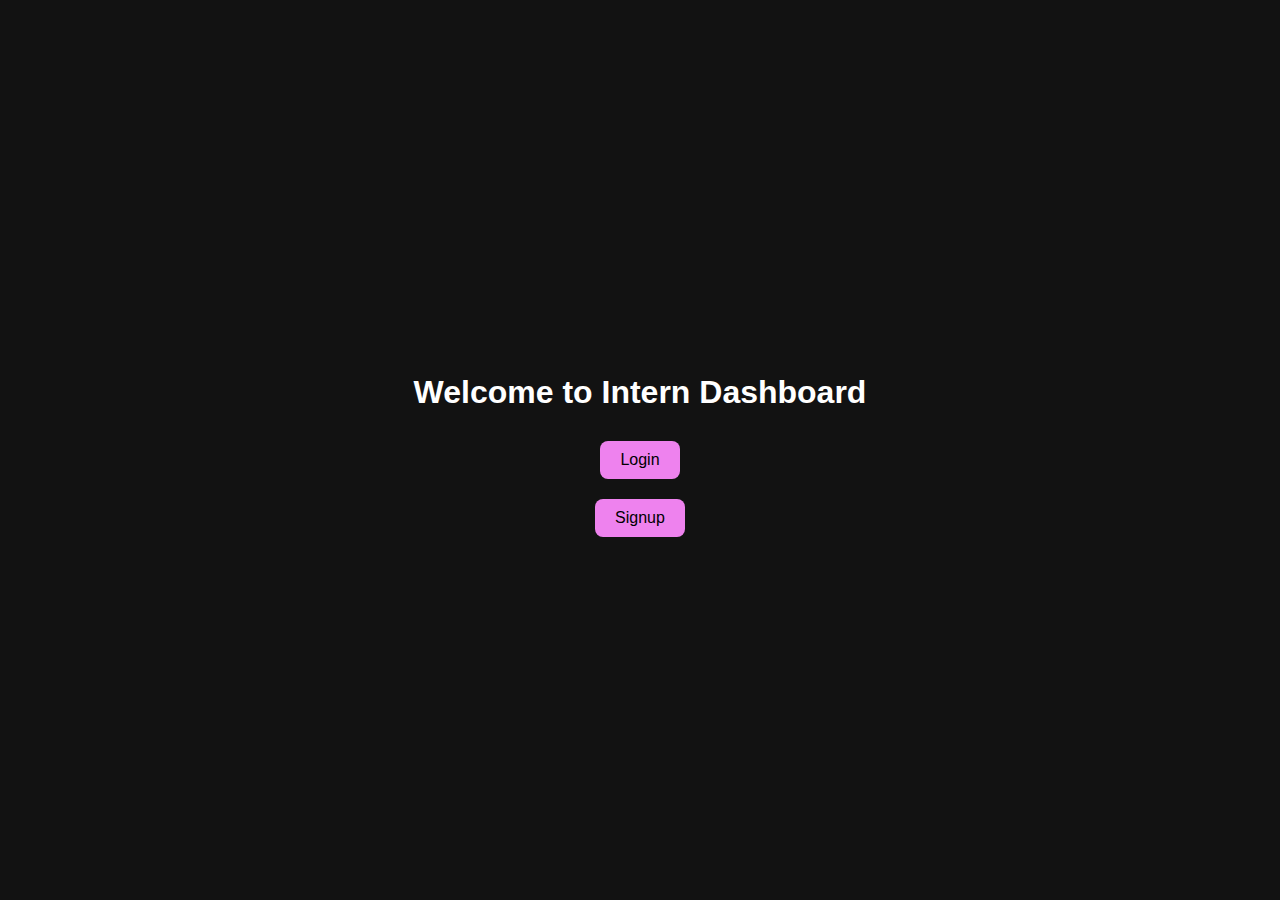
<file: index.html>
<!DOCTYPE html>
<html lang="en">
<head>
  <meta charset="UTF-8" />
  <title>Intern Dashboard</title>
  <style>
    body {
      margin: 0;
      font-family: sans-serif;
      display: flex;
      flex-direction: column;
      align-items: center;
      justify-content: center;
      height: 100vh;
      background: #121212;
      color: white;
    }
    h1 { margin-bottom: 20px; }
    a button {
      padding: 10px 20px;
      margin: 10px;
      font-size: 16px;
      cursor: pointer;
      border: none;
      border-radius: 8px;
      background: violet;
      color: black;
    }
  </style>
</head>
<body>
  <h1>Welcome to Intern Dashboard</h1>
  <a href="login.html"><button>Login</button></a>
  <a href="signup.html"><button>Signup</button></a>
</body>
</html>
</file>
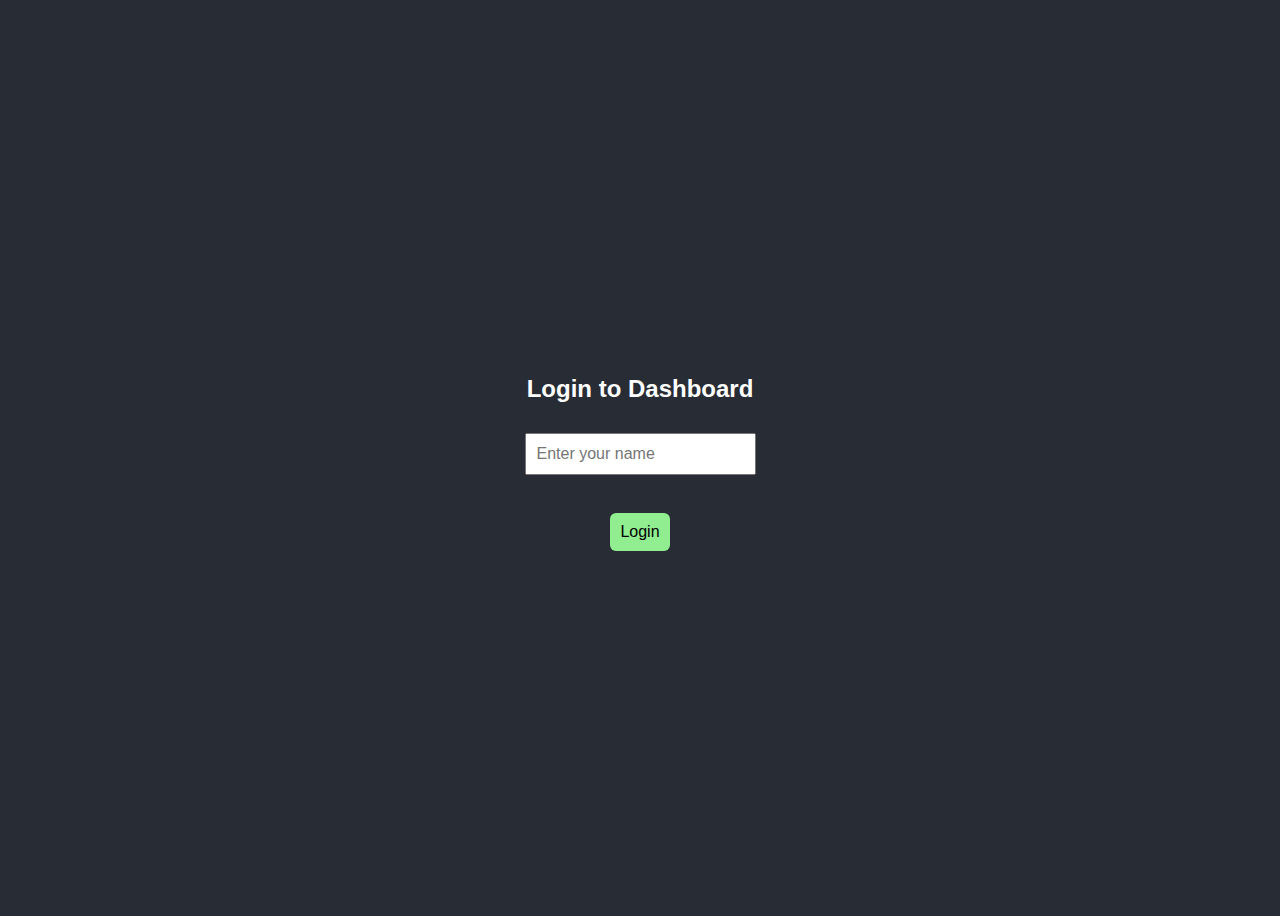
<file: dashboard.html>
<!DOCTYPE html>
<html lang="en">
<head>
  <meta charset="UTF-8" />
  <title>Dashboard</title>
</head>
<style>
       body{
              background-color:rgb(131, 66, 77);
         
       }
     #dashboard{
                 height:50vh;
                 width:50vw;
                 margin:0px;
                 padding:0px;
                 background-color: rgb(152, 140, 164);
                 color:white;
                 font-size: larger; 
                 border-radius: 0px 25px 0px 25px ;

     }


</style>
<body>
  <div id="dashboard">
    <h2>Intern Dashboard</h2>
    <p>👤 Name: <span id="name"></span></p>
    <p>📢 Referral Code: REF2025</p>
    <p>💰 Donations: ₹5000</p>
    <p>🎁 Rewards: Amazon Voucher - ₹200</p>
    <button onclick="logout()">Logout</button>
  </div>

  <script>
    const internName = localStorage.getItem("internName");
    if (!internName) {
      alert("Please login first.");
      window.location.href = "login.html";
    } else {
      document.getElementById("name").innerText = internName;
    }

    function logout() {
      localStorage.removeItem("internName");
      window.location.href = "index.html";
    }
  </script>
</body>
</html>
</file>
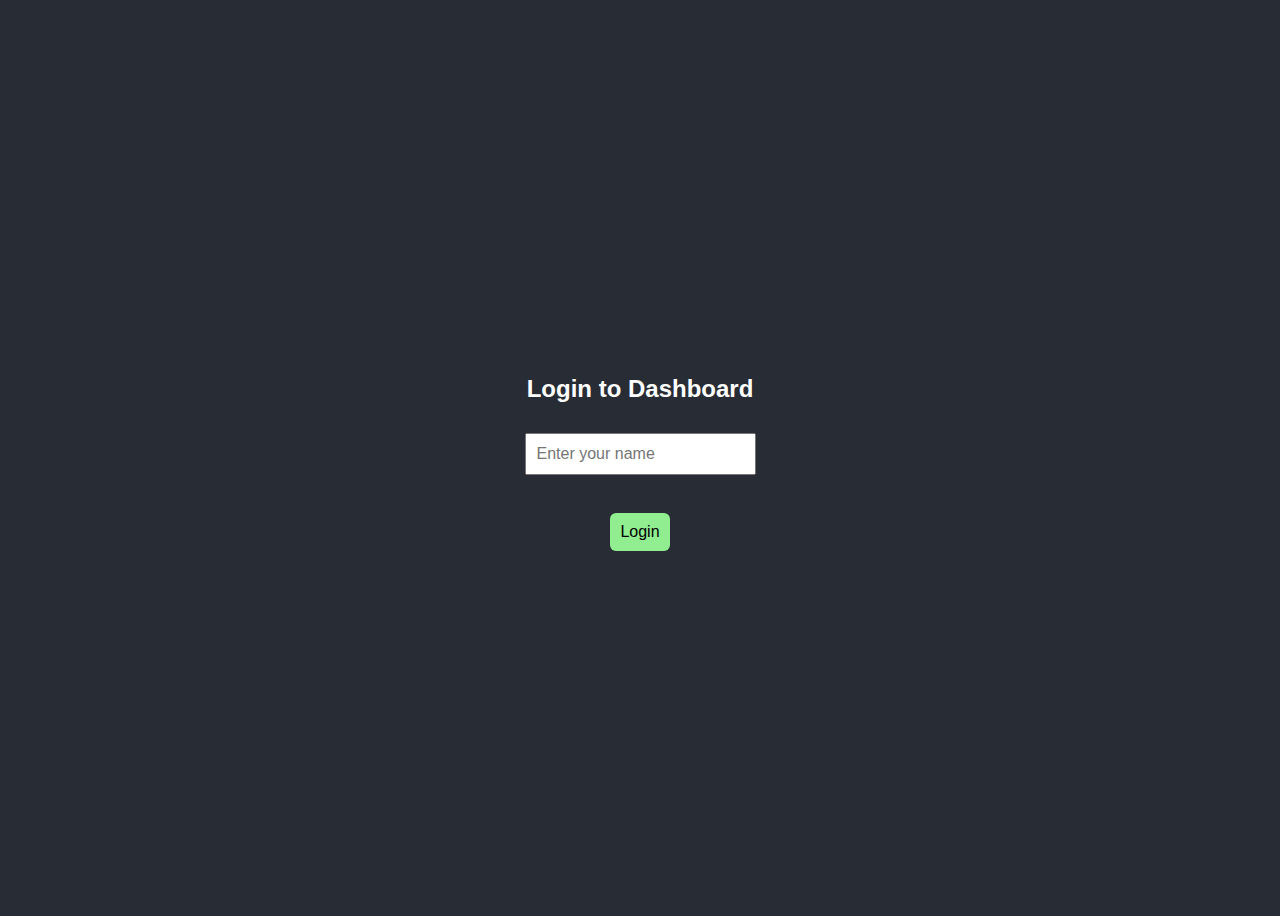
<file: login.html>
<!DOCTYPE html>
<html lang="en">
<head>
  <meta charset="UTF-8" />
  <title>Login</title>
  <style>
    body {
      background-color: #282c34;
      color: white;
      font-family: sans-serif;
      display: flex;
      flex-direction: column;
      align-items: center;
      justify-content: center;
      height: 100vh;
    }
    input, button {
      padding: 10px;
      margin: 10px;
      font-size: 16px;
    }
    button {
      background-color: lightgreen;
      border: none;
      border-radius: 6px;
      cursor: pointer;
    }
  </style>
</head>
<body>
  <h2>Login to Dashboard</h2>
  <input type="text" id="nameInput" placeholder="Enter your name" />
  <br />
  <button onclick="login()">Login</button>

  <script>
    function login() {
      const name = document.getElementById("nameInput").value.trim();
      if (name) {
        localStorage.setItem("internName", name);
        window.location.href = "dashboard.html";
      } else {
        alert("Please enter your name.");
      }
    }
  </script>
</body>
</html>
</file>
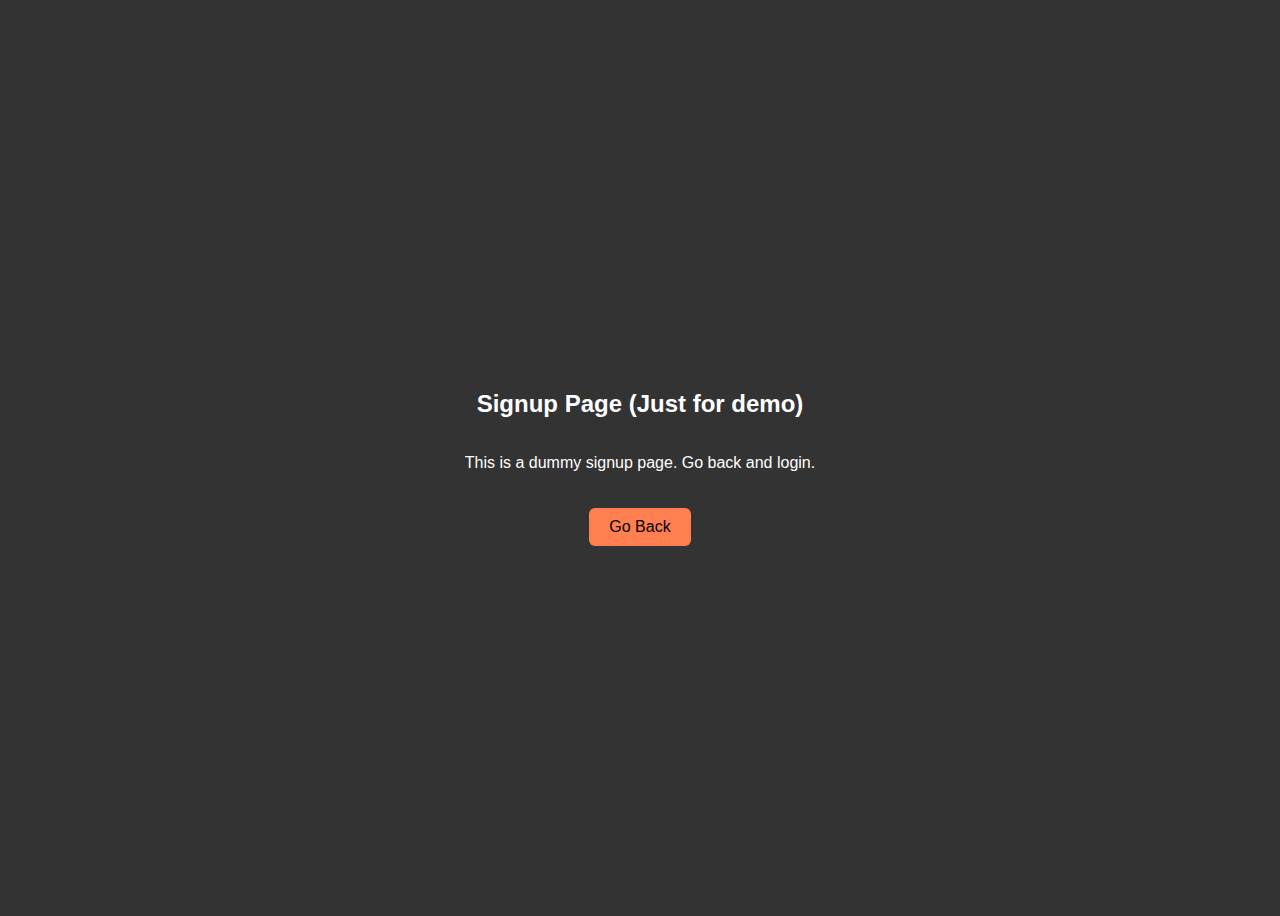
<file: signup.html>
<!DOCTYPE html>
<html lang="en">
<head>
  <meta charset="UTF-8" />
  <title>Signup</title>
  <style>
    body {
      background-color: #333;
      color: white;
      font-family: sans-serif;
      display: flex;
      flex-direction: column;
      align-items: center;
      justify-content: center;
      height: 100vh;
    }
    button {
      padding: 10px 20px;
      margin-top: 20px;
      background: coral;
      border: none;
      border-radius: 6px;
      font-size: 16px;
    }
  </style>
</head>
<body>
  <h2>Signup Page (Just for demo)</h2>
  <p>This is a dummy signup page. Go back and login.</p>
  <a href="index.html"><button>Go Back</button></a>
</body>
</html>
</file>
